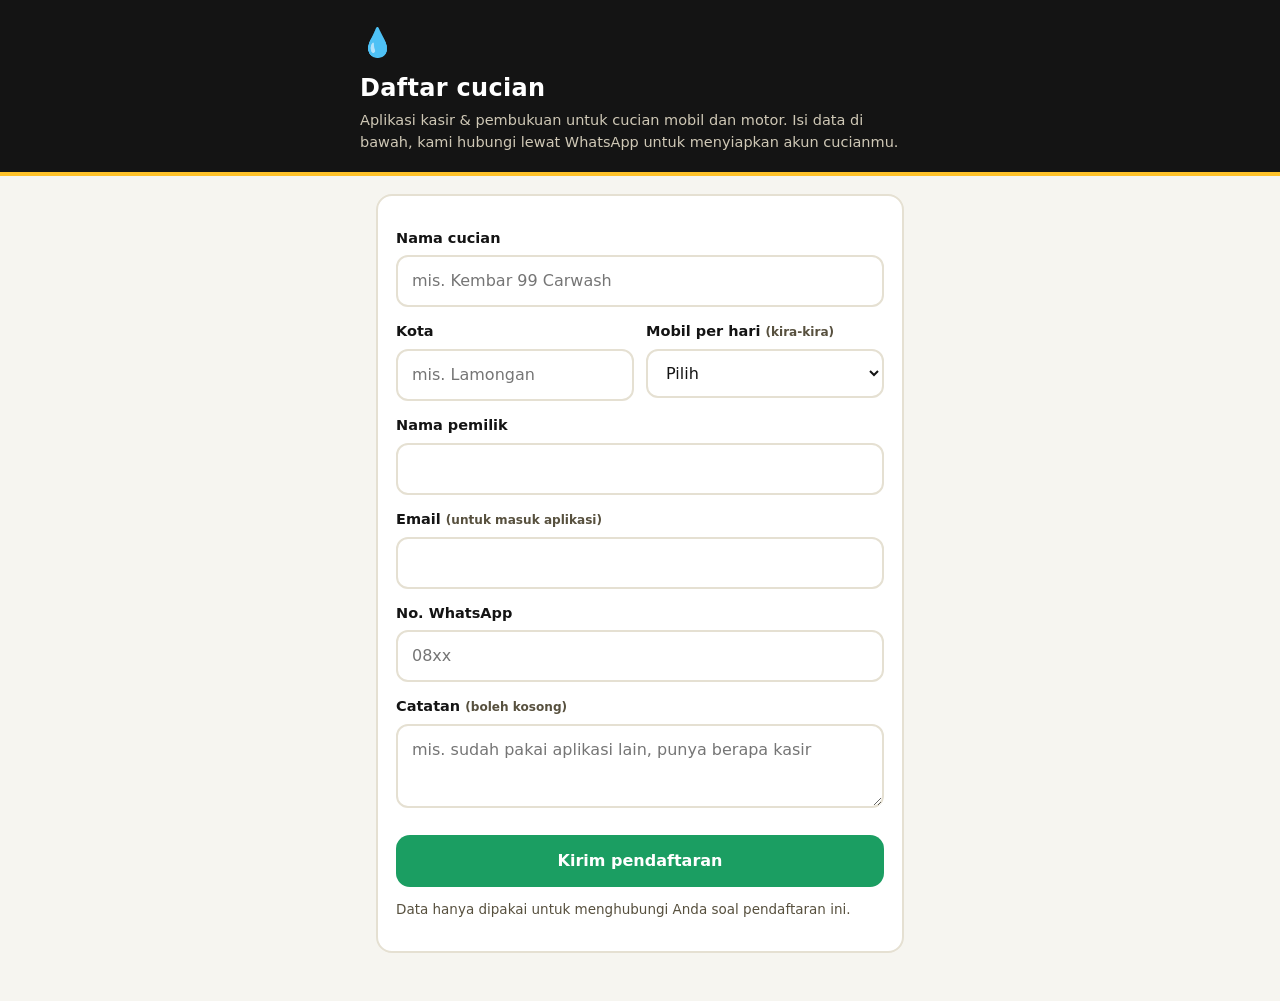
<file: deploy/daftar/index.html>
<!doctype html>
<html lang="id">
<head>
<meta charset="utf-8">
<meta name="viewport" content="width=device-width, initial-scale=1">
<title>Daftar Cucian — rapiin</title>
<meta name="robots" content="noindex">
<style>
  :root { --ink:#141414; --ink2:#57503E; --mist:#F6F5F0; --kartu:#fff; --garis:#E5E0D2;
          --kuning:#FFC229; --kuningTua:#4A3400; --hijau:#1B9E62; --merah:#C0442B; }
  * { box-sizing: border-box; }
  body { margin:0; background:var(--mist); color:var(--ink);
         font: 16px/1.5 system-ui, -apple-system, "Segoe UI", Roboto, sans-serif; }
  header { background:var(--ink); color:#fff; padding:22px 16px 18px; border-bottom:4px solid var(--kuning); }
  header .isi { max-width:560px; margin:0 auto; }
  header h1 { margin:6px 0 4px; font-size:24px; font-weight:900; letter-spacing:.3px; }
  header p { margin:0; color:#cfc8b6; font-size:14.5px; }
  main { max-width:560px; margin:0 auto; padding:18px 16px 48px; }
  .kartu { background:var(--kartu); border:2px solid var(--garis); border-radius:16px; padding:18px; }
  label { display:block; font-weight:800; font-size:14.5px; margin:14px 0 6px; }
  label small { font-weight:600; color:var(--ink2); }
  input, select, textarea { width:100%; font:inherit; padding:12px 14px; border:2px solid var(--garis);
         border-radius:12px; background:#fff; color:var(--ink); }
  input:focus, select:focus, textarea:focus { outline:none; border-color:var(--kuning); }
  textarea { min-height:84px; resize:vertical; }
  .dua { display:grid; grid-template-columns:1fr 1fr; gap:12px; }
  @media (max-width:420px) { .dua { grid-template-columns:1fr; } }
  button { width:100%; margin-top:20px; padding:14px; border:0; border-radius:14px; font:inherit;
           font-weight:900; background:var(--hijau); color:#fff; cursor:pointer; }
  button[disabled] { opacity:.6; }
  .catatan { color:var(--ink2); font-size:13.5px; margin-top:12px; }
  .galat { color:var(--merah); font-weight:800; margin-top:12px; }
  .selesai { text-align:center; padding:28px 18px; }
  .selesai h2 { margin:6px 0; }
  .sembunyi { display:none; }
  .madu { position:absolute; left:-9999px; }
</style>
</head>
<body>
<header><div class="isi">
  <div style="font-size:28px">💧</div>
  <h1>Daftar cucian</h1>
  <p>Aplikasi kasir & pembukuan untuk cucian mobil dan motor. Isi data di bawah, kami hubungi lewat WhatsApp untuk menyiapkan akun cucianmu.</p>
</div></header>
<main>
  <form id="form" class="kartu" novalidate>
    <label for="cucian">Nama cucian</label>
    <input id="cucian" name="cucian" maxlength="80" required placeholder="mis. Kembar 99 Carwash">

    <div class="dua">
      <div>
        <label for="kota">Kota</label>
        <input id="kota" name="kota" maxlength="60" required placeholder="mis. Lamongan">
      </div>
      <div>
        <label for="mobil">Mobil per hari <small>(kira-kira)</small></label>
        <select id="mobil" name="mobil">
          <option value="">Pilih</option>
          <option>Kurang dari 10</option>
          <option>10–30</option>
          <option>Lebih dari 30</option>
        </select>
      </div>
    </div>

    <label for="pemilik">Nama pemilik</label>
    <input id="pemilik" name="pemilik" maxlength="80" required autocomplete="name">

    <label for="email">Email <small>(untuk masuk aplikasi)</small></label>
    <input id="email" name="email" type="email" maxlength="120" required autocomplete="email" autocapitalize="none">

    <label for="wa">No. WhatsApp</label>
    <input id="wa" name="wa" type="tel" maxlength="20" required autocomplete="tel" placeholder="08xx">

    <label for="catatan">Catatan <small>(boleh kosong)</small></label>
    <textarea id="catatan" name="catatan" maxlength="500" placeholder="mis. sudah pakai aplikasi lain, punya berapa kasir"></textarea>

    <!-- Penjebak robot: manusia tidak melihat kolom ini. -->
    <input class="madu" name="situs" tabindex="-1" autocomplete="off" aria-hidden="true">

    <div id="galat" class="galat sembunyi"></div>
    <button id="kirim" type="submit">Kirim pendaftaran</button>
    <p class="catatan">Data hanya dipakai untuk menghubungi Anda soal pendaftaran ini.</p>
  </form>

  <div id="selesai" class="kartu selesai sembunyi">
    <div style="font-size:44px">✅</div>
    <h2>Pendaftaran terkirim</h2>
    <p>Terima kasih. Kami hubungi lewat WhatsApp untuk menyiapkan akun cucian Anda. Setelah siap, masuk ke aplikasi dengan email yang Anda daftarkan.</p>
  </div>
</main>
<script>
const form = document.getElementById('form');
const galat = document.getElementById('galat');
const tombol = document.getElementById('kirim');
form.addEventListener('submit', async (e) => {
  e.preventDefault();
  galat.classList.add('sembunyi');
  const data = Object.fromEntries(new FormData(form).entries());
  const wajib = {cucian:'Nama cucian', kota:'Kota', pemilik:'Nama pemilik', email:'Email', wa:'No. WhatsApp'};
  for (const [k, nama] of Object.entries(wajib)) {
    if (!String(data[k] || '').trim()) { return tampilGalat(nama + ' wajib diisi.', k); }
  }
  if (!/^[^\s@]+@[^\s@]+\.[^\s@]+$/.test(data.email.trim())) return tampilGalat('Email belum benar.', 'email');
  if (String(data.wa).replace(/\D/g, '').length < 9) return tampilGalat('No. WhatsApp belum benar.', 'wa');
  tombol.disabled = true; tombol.textContent = 'Mengirim…';
  try {
    const r = await fetch('kirim.php', {method:'POST', headers:{'Content-Type':'application/json'}, body: JSON.stringify(data)});
    const j = await r.json().catch(() => ({}));
    if (!r.ok || !j.ok) throw new Error(j.pesan || 'Gagal mengirim. Coba lagi.');
    form.classList.add('sembunyi');
    document.getElementById('selesai').classList.remove('sembunyi');
    window.scrollTo(0, 0);
  } catch (err) {
    tampilGalat(err.message || 'Gagal mengirim. Periksa koneksi lalu coba lagi.');
  } finally {
    tombol.disabled = false; tombol.textContent = 'Kirim pendaftaran';
  }
});
function tampilGalat(pesan, id) {
  galat.textContent = pesan; galat.classList.remove('sembunyi');
  if (id) document.getElementById(id).focus();
}
</script>
</body>
</html>
</file>
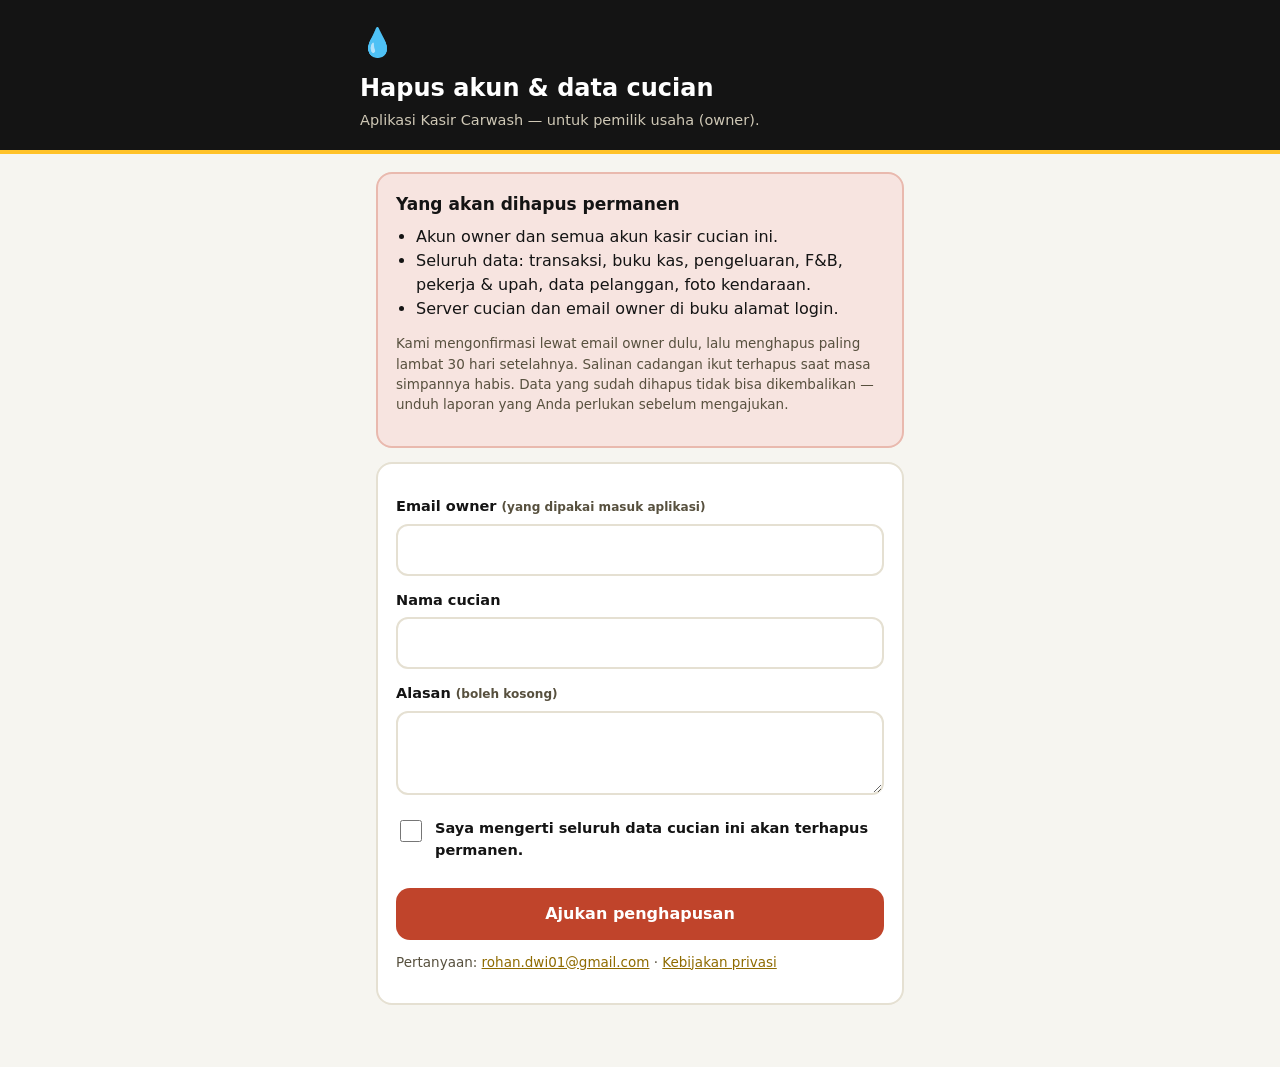
<file: deploy/hapus-akun/index.html>
<!doctype html>
<html lang="id">
<head>
<meta charset="utf-8">
<meta name="viewport" content="width=device-width, initial-scale=1">
<title>Hapus Akun — Kasir Carwash</title>
<style>
  :root { --ink:#141414; --ink2:#57503E; --mist:#F6F5F0; --kartu:#fff; --garis:#E5E0D2;
          --kuning:#FFC229; --merah:#C0442B; --merahPudar:#F7E4E0; }
  * { box-sizing: border-box; }
  body { margin:0; background:var(--mist); color:var(--ink);
         font: 16px/1.5 system-ui, -apple-system, "Segoe UI", Roboto, sans-serif; }
  header { background:var(--ink); color:#fff; padding:22px 16px 18px; border-bottom:4px solid var(--kuning); }
  header .isi { max-width:560px; margin:0 auto; }
  header h1 { margin:6px 0 4px; font-size:24px; font-weight:900; }
  header p { margin:0; color:#cfc8b6; font-size:14.5px; }
  main { max-width:560px; margin:0 auto; padding:18px 16px 48px; }
  .kartu { background:var(--kartu); border:2px solid var(--garis); border-radius:16px; padding:18px; margin-bottom:14px; }
  .kartu h2 { margin:0 0 8px; font-size:17px; }
  .kartu ul { margin:6px 0 0; padding-left:20px; }
  .peringatan { background:var(--merahPudar); border-color:#E9B9AE; }
  label { display:block; font-weight:800; font-size:14.5px; margin:14px 0 6px; }
  label small { font-weight:600; color:var(--ink2); }
  input, textarea { width:100%; font:inherit; padding:12px 14px; border:2px solid var(--garis);
         border-radius:12px; background:#fff; color:var(--ink); }
  input:focus, textarea:focus { outline:none; border-color:var(--kuning); }
  textarea { min-height:84px; resize:vertical; }
  .centang { display:flex; gap:10px; align-items:flex-start; font-weight:700; margin-top:16px; }
  .centang input { width:22px; height:22px; flex:none; margin-top:2px; }
  button { width:100%; margin-top:20px; padding:14px; border:0; border-radius:14px; font:inherit;
           font-weight:900; background:var(--merah); color:#fff; cursor:pointer; }
  button[disabled] { opacity:.6; }
  .catatan { color:var(--ink2); font-size:13.5px; margin-top:12px; }
  .galat { color:var(--merah); font-weight:800; margin-top:12px; }
  .selesai { text-align:center; padding:28px 18px; }
  .sembunyi { display:none; }
  .madu { position:absolute; left:-9999px; }
  a { color:#8F6B00; }
</style>
</head>
<body>
<header><div class="isi">
  <div style="font-size:28px">💧</div>
  <h1>Hapus akun &amp; data cucian</h1>
  <p>Aplikasi Kasir Carwash — untuk pemilik usaha (owner).</p>
</div></header>
<main>
  <div class="kartu peringatan">
    <h2>Yang akan dihapus permanen</h2>
    <ul>
      <li>Akun owner dan semua akun kasir cucian ini.</li>
      <li>Seluruh data: transaksi, buku kas, pengeluaran, F&amp;B, pekerja &amp; upah, data pelanggan, foto kendaraan.</li>
      <li>Server cucian dan email owner di buku alamat login.</li>
    </ul>
    <p class="catatan">Kami mengonfirmasi lewat email owner dulu, lalu menghapus paling lambat 30 hari
      setelahnya. Salinan cadangan ikut terhapus saat masa simpannya habis. Data yang sudah dihapus
      tidak bisa dikembalikan — unduh laporan yang Anda perlukan sebelum mengajukan.</p>
  </div>

  <form id="form" class="kartu" novalidate>
    <label for="email">Email owner <small>(yang dipakai masuk aplikasi)</small></label>
    <input id="email" name="email" type="email" maxlength="120" required autocomplete="email" autocapitalize="none">

    <label for="cucian">Nama cucian</label>
    <input id="cucian" name="cucian" maxlength="80" required>

    <label for="alasan">Alasan <small>(boleh kosong)</small></label>
    <textarea id="alasan" name="alasan" maxlength="500"></textarea>

    <input class="madu" name="situs" tabindex="-1" autocomplete="off" aria-hidden="true">

    <label class="centang"><input id="paham" name="paham" type="checkbox">
      <span>Saya mengerti seluruh data cucian ini akan terhapus permanen.</span></label>

    <div id="galat" class="galat sembunyi"></div>
    <button id="kirim" type="submit">Ajukan penghapusan</button>
    <p class="catatan">Pertanyaan: <a href="mailto:rohan.dwi01@gmail.com">rohan.dwi01@gmail.com</a> ·
      <a href="/privasi.html">Kebijakan privasi</a></p>
  </form>

  <div id="selesai" class="kartu selesai sembunyi">
    <div style="font-size:44px">📨</div>
    <h2>Permintaan diterima</h2>
    <p>Kami kirim konfirmasi ke email owner. Penghapusan dikerjakan setelah Anda membalas email itu.</p>
  </div>
</main>
<script>
const form = document.getElementById('form');
const galat = document.getElementById('galat');
const tombol = document.getElementById('kirim');
form.addEventListener('submit', async (e) => {
  e.preventDefault();
  galat.classList.add('sembunyi');
  const data = Object.fromEntries(new FormData(form).entries());
  data.paham = document.getElementById('paham').checked;
  if (!/^[^\s@]+@[^\s@]+\.[^\s@]+$/.test(String(data.email || '').trim())) return tampilGalat('Email owner belum benar.', 'email');
  if (!String(data.cucian || '').trim()) return tampilGalat('Nama cucian wajib diisi.', 'cucian');
  if (!data.paham) return tampilGalat('Centang dulu pernyataan bahwa data akan terhapus permanen.', 'paham');
  tombol.disabled = true; tombol.textContent = 'Mengirim…';
  try {
    const r = await fetch('kirim.php', {method:'POST', headers:{'Content-Type':'application/json'}, body: JSON.stringify(data)});
    const j = await r.json().catch(() => ({}));
    if (!r.ok || !j.ok) throw new Error(j.pesan || 'Gagal mengirim. Coba lagi.');
    form.classList.add('sembunyi');
    document.getElementById('selesai').classList.remove('sembunyi');
    window.scrollTo(0, 0);
  } catch (err) {
    tampilGalat(err.message || 'Gagal mengirim. Periksa koneksi lalu coba lagi.');
  } finally {
    tombol.disabled = false; tombol.textContent = 'Ajukan penghapusan';
  }
});
function tampilGalat(pesan, id) {
  galat.textContent = pesan; galat.classList.remove('sembunyi');
  if (id) document.getElementById(id).focus();
}
</script>
</body>
</html>
</file>
